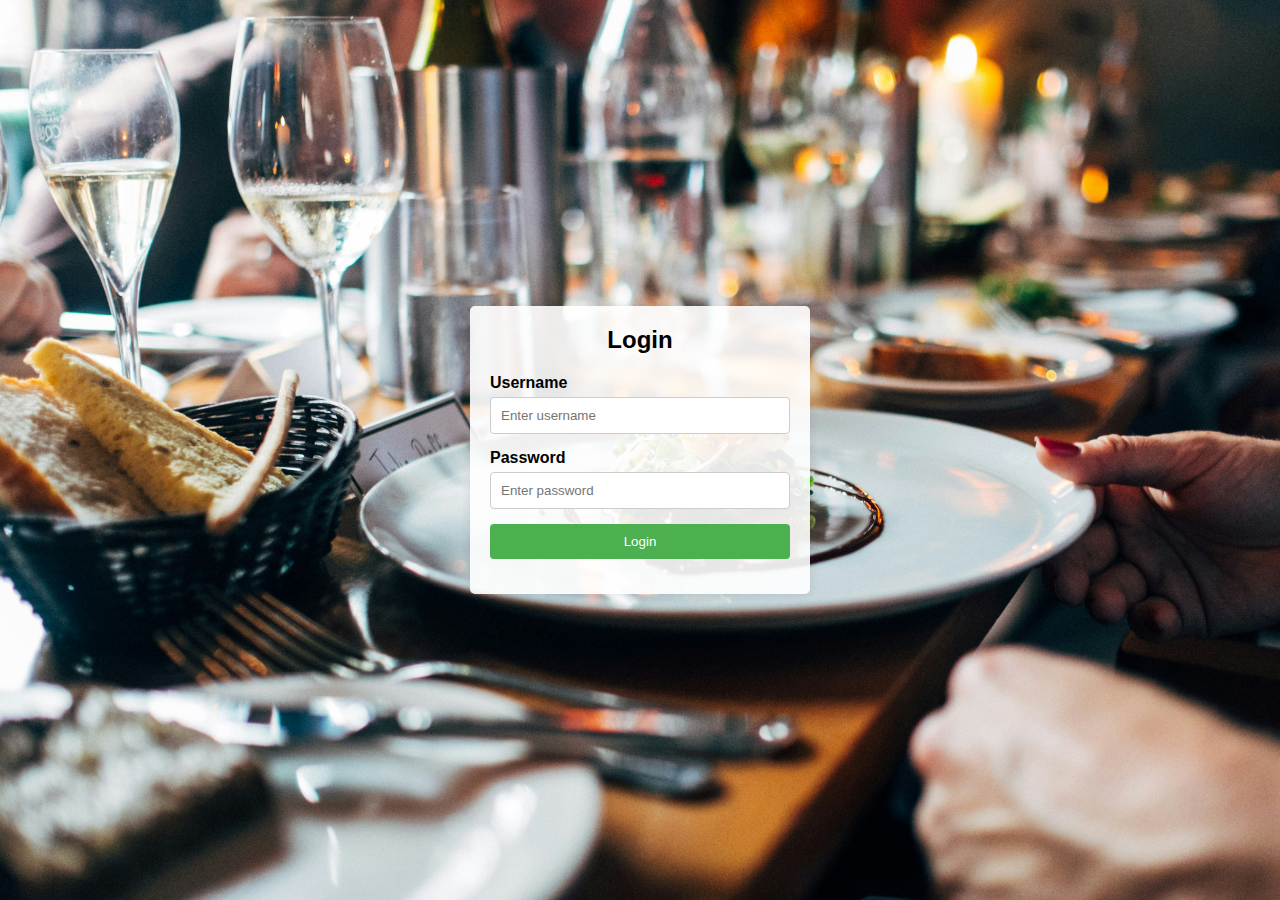
<file: index.html>
<!DOCTYPE html>
<html lang="en">
<head>
    <meta charset="UTF-8">
    <meta name="viewport" content="width=device-width, initial-scale=1.0">
    <title>Login Form</title>
    <link rel="stylesheet" href="loginPage.css">
</head>
<body>
    <div class="login-container">
        <h2>Login</h2>
        <form id="loginForm" onsubmit="return validateForm()">
            <div class="input-group">
                <label for="username">Username</label>
                <input type="text" id="username" name="username" placeholder="Enter username" required>
            </div>
            <div class="input-group">
                <label for="password">Password</label>
                <input type="password" id="password" name="password" placeholder="Enter password" required>
            </div>
            <div class="input-group">
                <button type="submit">Login</button>
            </div>
            <div id="error-msg"></div>
        </form>
    </div>
    <script src="loginPage.js"></script>
</body>
</html>
</file>
<file: loginPage.css>
*{
    margin: 0;
    padding: 0;
}


body {
    font-family: Arial, sans-serif;
    background-image: url("/hotelimage.jpg");
    background-size: cover;
    display: flex;
    justify-content: center;
    align-items: center;
    height: 100vh;
    margin: 0;
}

.login-container {
    background-color: rgba(255,255,255,0.9);
    padding: 20px;
    border-radius: 5px;
    box-shadow: 0 0 10px rgba(0, 0, 0, 0.1);
    min-width: 300px;
    text-align: center;
}

h2 {
    margin-bottom: 20px;
}

.input-group {
    margin-bottom: 15px;
    text-align: left;
}

label {
    display: block;
    margin-bottom: 5px;
    font-weight: bold;
}

input[type="text"],
input[type="password"] {
    width: 100%;
    padding: 10px;
    border: 1px solid #ccc;
    border-radius: 4px;
    box-sizing: border-box;
}

button {
    width: 100%;
    padding: 10px;
    background-color: #4CAF50;
    color: white;
    border: none;
    border-radius: 4px;
    cursor: pointer;
}

button:hover {
    background-color: #45a049;
}

#error-msg {
    color: red;
    margin-top: 10px;
}
</file>
